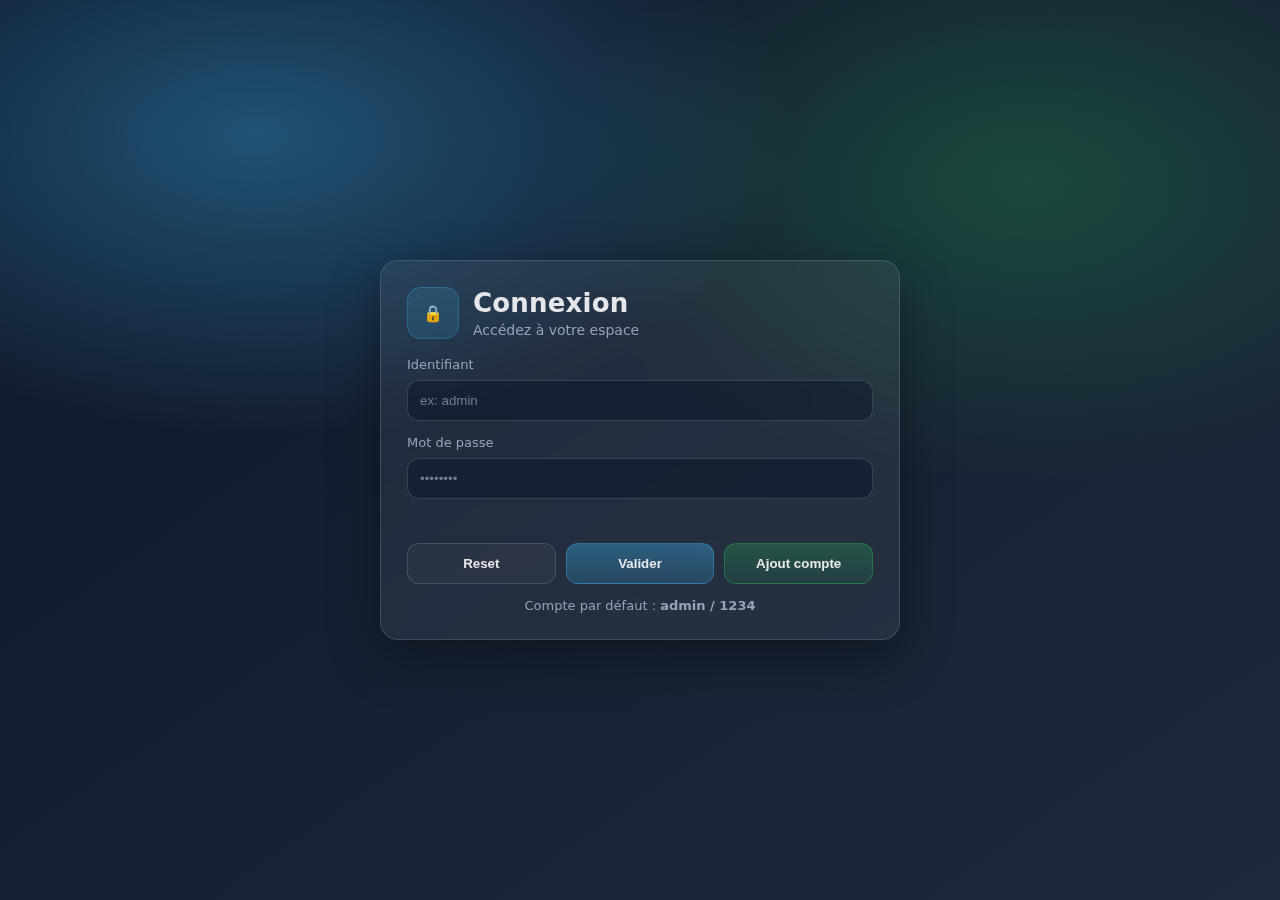
<file: index.html>
<!DOCTYPE html>
<html lang="fr">
<head>
  <meta charset="UTF-8" />
  <meta name="viewport" content="width=device-width, initial-scale=1" />
  <title>Connexion</title>
  <link rel="stylesheet" href="style.css" />
</head>
<body>
  <main class="page">
    <section class="card">
      <header class="header">
        <div class="logo" aria-hidden="true">🔒</div>
        <div>
          <h1>Connexion</h1>
          <p>Accédez à votre espace</p>
        </div>
      </header>

      <form class="form" onsubmit="event.preventDefault(); login();">
        <div class="field">
          <label for="username">Identifiant</label>
          <input id="username" type="text" placeholder="ex: admin" autocomplete="username" />
        </div>

        <div class="field">
          <label for="password">Mot de passe</label>
          <input id="password" type="password" placeholder="••••••••" autocomplete="current-password" />
        </div>

        <div id="message" class="message" role="status" aria-live="polite"></div>

        <div class="buttons">
          <button class="btn btn-ghost" type="button" onclick="resetForm()">Reset</button>
          <button class="btn btn-primary" type="submit">Valider</button>
          <button class="btn btn-outline" type="button" onclick="goRegister()">Ajout compte</button>
        </div>

        <footer class="hint">
          Compte par défaut : <strong>admin / 1234</strong>
        </footer>
      </form>
    </section>
  </main>

  <script src="script.js"></script>
</body>
</html>
</file>
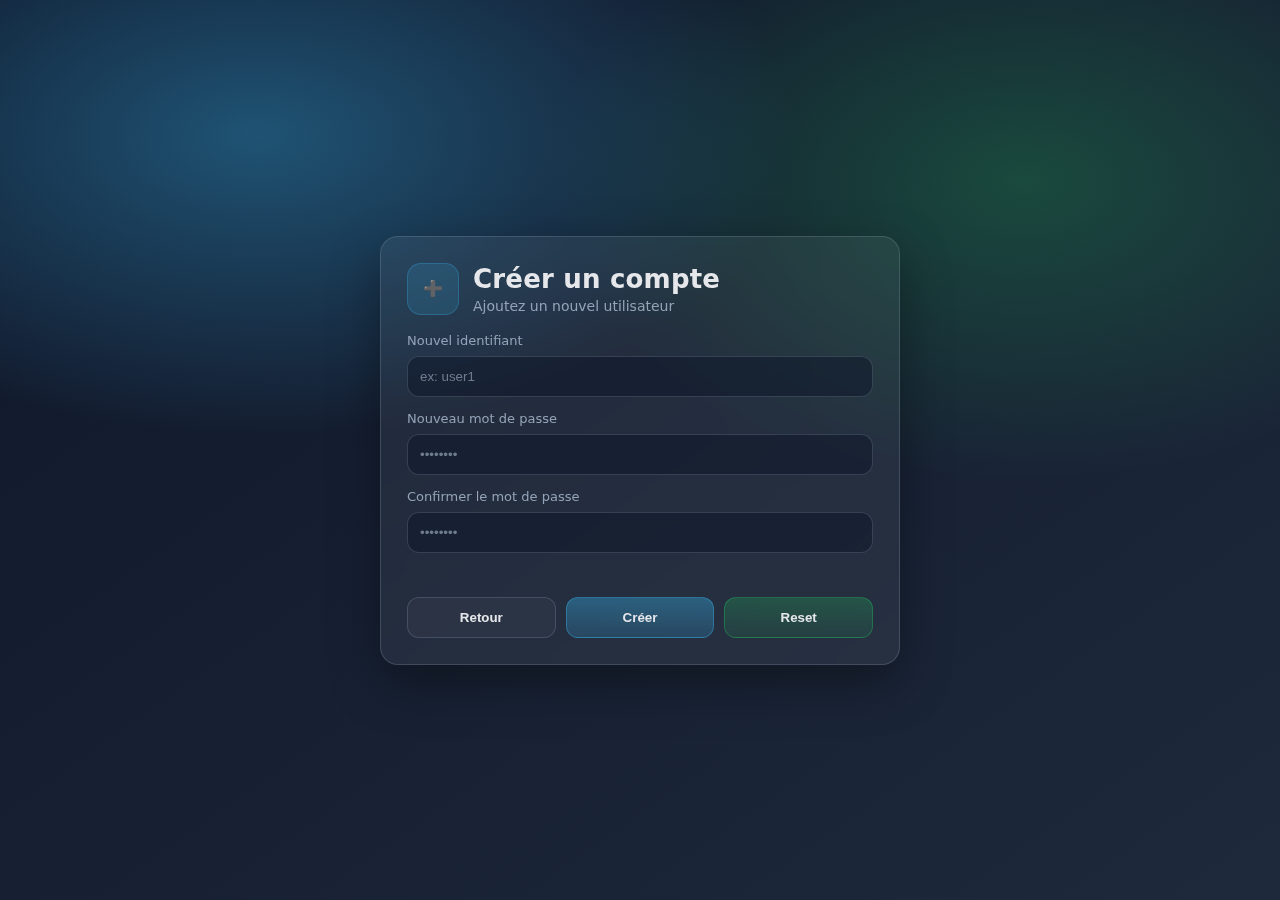
<file: register.html>
<!DOCTYPE html>
<html lang="fr">
<head>
  <meta charset="UTF-8" />
  <meta name="viewport" content="width=device-width, initial-scale=1" />
  <title>Créer un compte</title>
  <link rel="stylesheet" href="style.css" />
</head>
<body>
  <main class="page">
    <section class="card">
      <header class="header">
        <div class="logo" aria-hidden="true">➕</div>
        <div>
          <h1>Créer un compte</h1>
          <p>Ajoutez un nouvel utilisateur</p>
        </div>
      </header>

      <form class="form" onsubmit="event.preventDefault(); register();">
        <div class="field">
          <label for="newUsername">Nouvel identifiant</label>
          <input id="newUsername" type="text" placeholder="ex: user1" autocomplete="username" />
        </div>

        <div class="field">
          <label for="newPassword">Nouveau mot de passe</label>
          <input id="newPassword" type="password" placeholder="••••••••" autocomplete="new-password" />
        </div>

        <div class="field">
          <label for="confirmPassword">Confirmer le mot de passe</label>
          <input id="confirmPassword" type="password" placeholder="••••••••" autocomplete="new-password" />
        </div>

        <div id="message" class="message" role="status" aria-live="polite"></div>

        <div class="buttons">
          <button class="btn btn-ghost" type="button" onclick="goLogin()">Retour</button>
          <button class="btn btn-primary" type="submit">Créer</button>
          <button class="btn btn-outline" type="button" onclick="resetRegister()">Reset</button>
        </div>
      </form>
    </section>
  </main>

  <script src="script.js"></script>
</body>
</html>
</file>
<file: style.css>
:root{
  --bg1:#0f172a;
  --bg2:#1e293b;
  --card:#0b1220cc;
  --text:#e5e7eb;
  --muted:#94a3b8;
  --border:rgba(148,163,184,.25);
  --shadow: 0 18px 50px rgba(0,0,0,.35);
  --radius:18px;

  --ok:#22c55e;
  --err:#ef4444;
  --info:#38bdf8;
}

*{ box-sizing:border-box; }
body{
  margin:0;
  font-family: ui-sans-serif, system-ui, -apple-system, Segoe UI, Roboto, Arial, "Noto Sans", "Apple Color Emoji","Segoe UI Emoji";
  color:var(--text);
  background:
    radial-gradient(900px 500px at 20% 15%, rgba(56,189,248,.35), transparent 60%),
    radial-gradient(800px 500px at 80% 20%, rgba(34,197,94,.25), transparent 60%),
    linear-gradient(145deg, var(--bg1), var(--bg2));
  min-height:100vh;
}

.page{
  min-height:100vh;
  display:grid;
  place-items:center;
  padding:24px;
}

.card{
  width:min(520px, 92vw);
  background: rgba(255,255,255,.06);
  border:1px solid var(--border);
  border-radius: var(--radius);
  box-shadow: var(--shadow);
  backdrop-filter: blur(10px);
  padding: 26px;
}

.header{
  display:flex;
  gap:14px;
  align-items:center;
  margin-bottom: 18px;
}

.logo{
  width:52px;
  height:52px;
  border-radius: 14px;
  display:grid;
  place-items:center;
  background: rgba(56,189,248,.14);
  border: 1px solid rgba(56,189,248,.25);
  color: #7dd3fc;
}

h1{
  margin:0;
  font-size: 26px;
  letter-spacing: .2px;
}
.header p{
  margin:4px 0 0;
  color: var(--muted);
  font-size: 14px;
}

.form{ margin-top: 14px; }

.field{ margin: 14px 0; }
label{
  display:block;
  font-size: 13px;
  color: var(--muted);
  margin-bottom: 8px;
}

input{
  width:100%;
  padding: 12px 12px;
  border-radius: 12px;
  border:1px solid var(--border);
  background: rgba(15,23,42,.55);
  color: var(--text);
  outline:none;
  transition: .15s ease;
}
input::placeholder{ color: rgba(148,163,184,.7); }
input:focus{
  border-color: rgba(56,189,248,.55);
  box-shadow: 0 0 0 4px rgba(56,189,248,.12);
}

.password-wrap{
  display:flex;
  gap:10px;
  align-items:center;
}
.icon-btn{
  height:44px;
  width:52px;
  border-radius: 12px;
  border:1px solid var(--border);
  background: rgba(15,23,42,.55);
  color: var(--text);
  cursor:pointer;
  transition: .15s ease;
}
.icon-btn:hover{ transform: translateY(-1px); }

.message{
  min-height: 18px;
  margin: 10px 0 6px;
  font-size: 14px;
  color: var(--muted);
}

.buttons{
  display:grid;
  grid-template-columns: 1fr 1fr 1fr;
  gap:10px;
  margin-top: 12px;
}

.btn{
  border-radius: 12px;
  padding: 12px 10px;
  border:1px solid var(--border);
  cursor:pointer;
  font-weight: 600;
  transition: .15s ease;
  color: var(--text);
  background: rgba(255,255,255,.06);
}
.btn:hover{ transform: translateY(-1px); }

.btn-primary{
  border-color: rgba(56,189,248,.35);
  background: linear-gradient(180deg, rgba(56,189,248,.35), rgba(56,189,248,.18));
}
.btn-outline{
  border-color: rgba(34,197,94,.35);
  background: linear-gradient(180deg, rgba(34,197,94,.25), rgba(34,197,94,.10));
}
.btn-ghost{
  background: rgba(255,255,255,.03);
}

.hint{
  margin-top: 14px;
  color: var(--muted);
  font-size: 13px;
  text-align:center;
}

@media (max-width: 520px){
  .buttons{ grid-template-columns: 1fr; }
}
</file>
